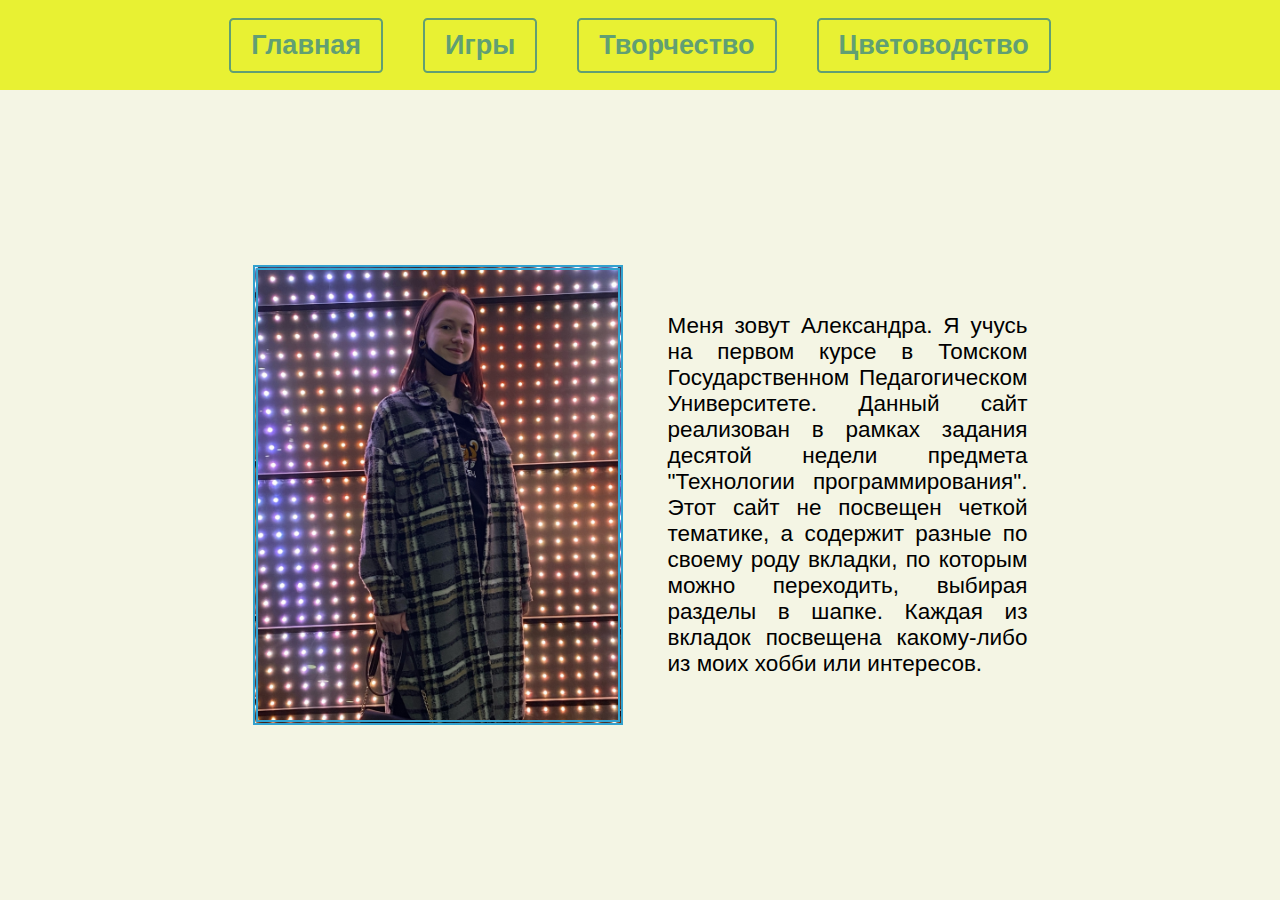
<file: index.html>
<!doctype html>
<html>
    <head>
        <meta charset="utf-8">
        <link rel="stylesheet" href="style.css">
        <title>Week 10</title>
    </head>
    <body>
        <header id="head">
            <a href="index.html" class="button"><b>Главная</b></a>
            <a href="index2.html" class="button"><b>Игры</b></a>
            <a href="index3.html" class="button"><b>Творчество</b></a>
            <a href="index4.html" class="button"><b>Цветоводство</b></a>
        </header>
        <section id="body">
                    <header id="text"><p>Меня зовут Александра. Я учусь на первом курсе в
                    Томском Государственном Педагогическом Университете. Данный сайт реализован в рамках задания десятой недели предмета "Технологии программирования".
                    Этот сайт не посвещен четкой тематике, а содержит разные по своему роду вкладки, по которым можно переходить, выбирая разделы в шапке. Каждая из вкладок посвещена какому-либо из моих хобби
                    или интересов.
                    </p></header>
                    <header id="photo"></header>
        </section>
    </body>
</html>
</file>
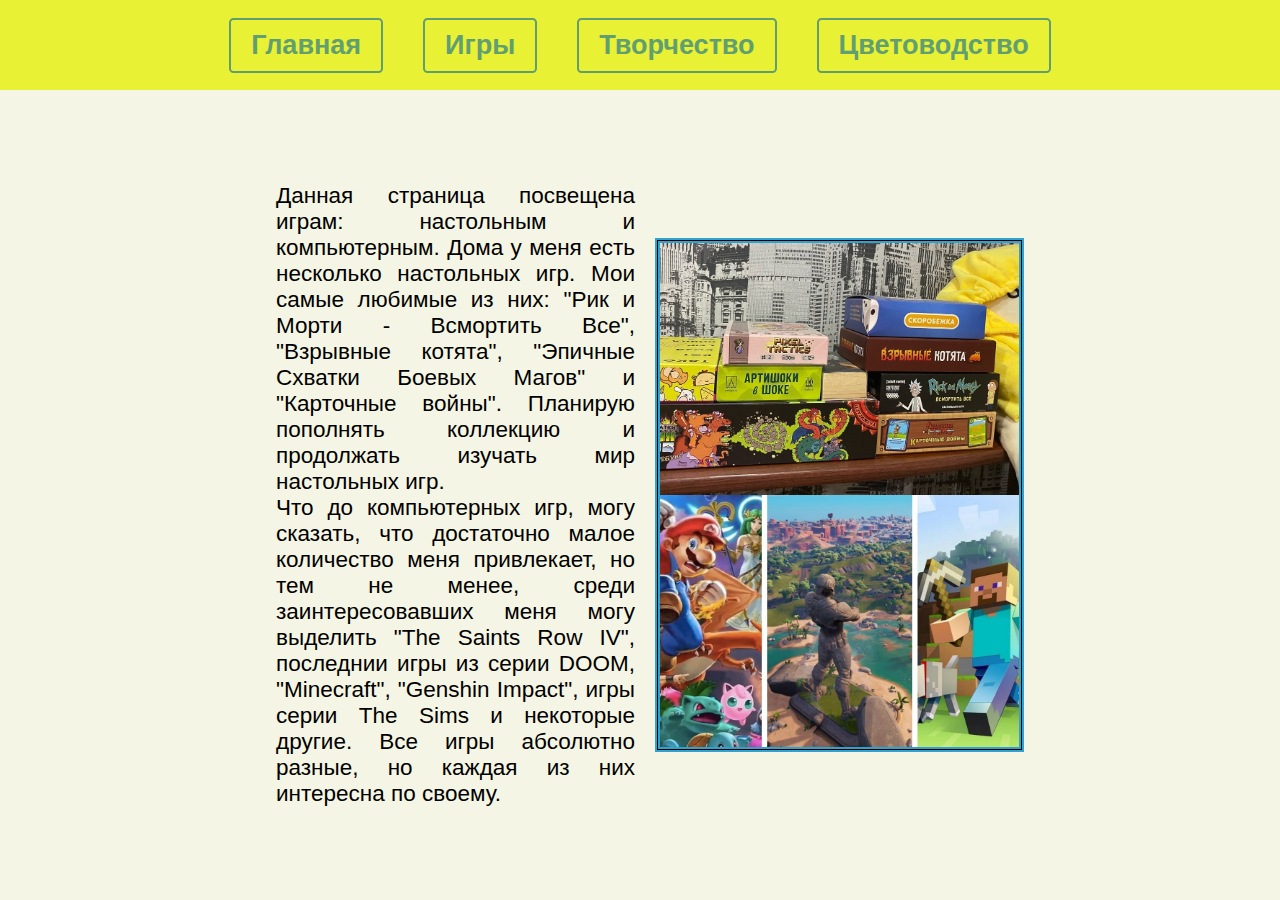
<file: index2.html>
<!doctype html>
<html>
    <head>
        <meta charset="utf-8">
        <link rel="stylesheet" href="style.css">
        <title>Week 10</title>
    </head>
    <body>
        <header id="head">
            <a href="index.html" class="button"><b>Главная</b></a>
            <a href="index2.html" class="button"><b>Игры</b></a>
            <a href="index3.html" class="button"><b>Творчество</b></a>
            <a href="index4.html" class="button"><b>Цветоводство</b></a>
        </header>
        <div id="body1">
            <section id="row1">
                <div id="photos">
                    <div id="p1">

                    </div>
                    <div id="p2">

                    </div>
                </div>
                <div id="text1"><p>Данная страница посвещена играм: настольным и компьютерным. Дома у меня есть несколько настольных игр.
                    Мои самые любимые из них: "Рик и Морти - Всмортить Все", "Взрывные котята", "Эпичные Схватки Боевых Магов" и "Карточные войны".
                     Планирую пополнять коллекцию и продолжать изучать мир настольных игр.<br>
                     Что до компьютерных игр, могу сказать, что достаточно малое количество меня привлекает, но тем не менее,
                     среди заинтересовавших меня могу выделить "The Saints Row IV", последнии игры из серии DOOM, "Minecraft", "Genshin Impact", игры серии The Sims и некоторые другие.
                     Все игры абсолютно разные, но каждая из них интересна по своему.</p></div>
            </section>
        </div>
    </body>
</html>
</file>
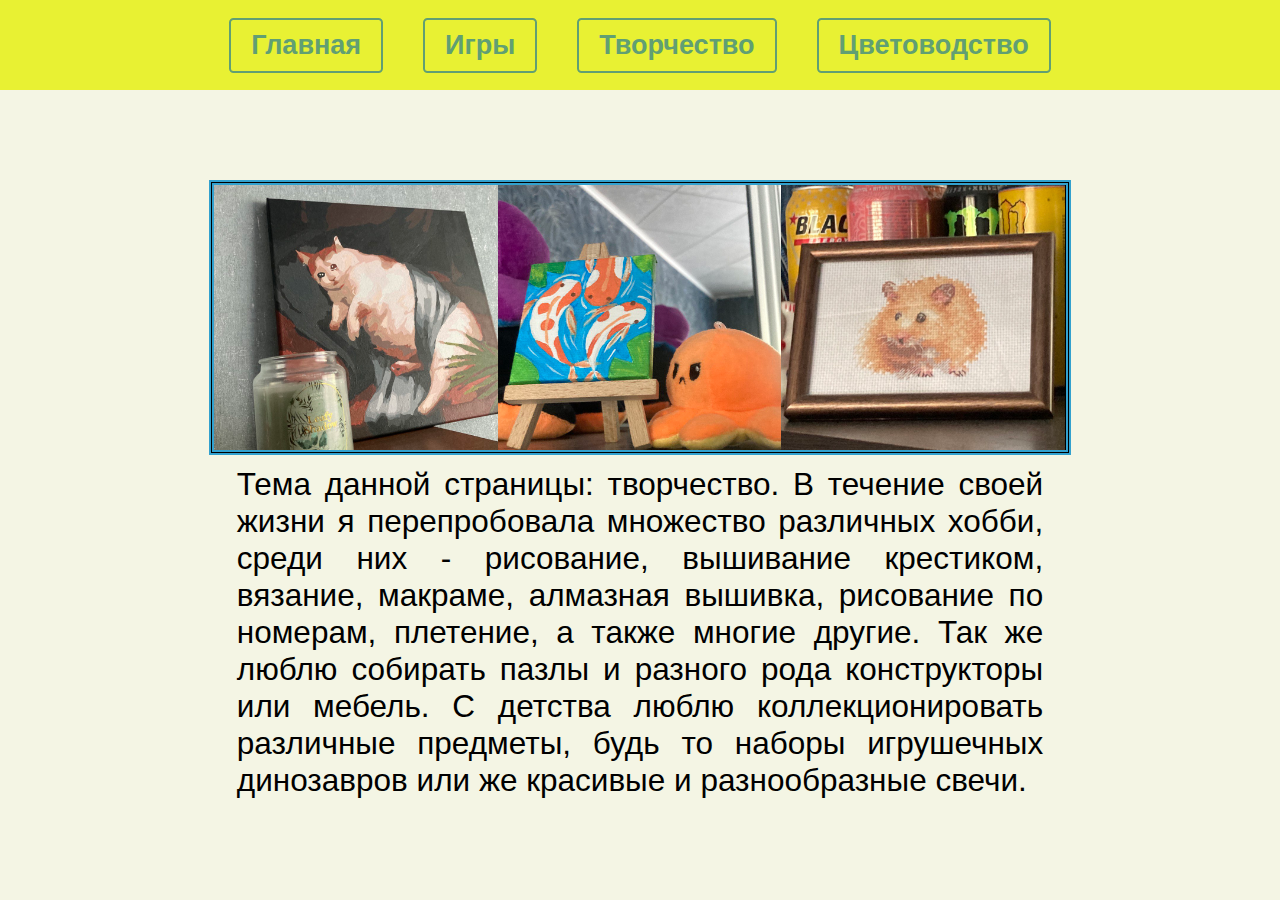
<file: index3.html>
<!doctype html>
<html>
    <head>
        <meta charset="utf-8">
        <link rel="stylesheet" href="style.css">
        <title>Week 10</title>
    </head>
    <body>
        <header id="head">
            <a href="index.html" class="button"><b>Главная</b></a>
            <a href="index2.html" class="button"><b>Игры</b></a>
            <a href="index3.html" class="button"><b>Творчество</b></a>
            <a href="index4.html" class="button"><b>Цветоводство</b></a>
        </header>
        <div id="body2">
            <section id="row2">
                <div id="photos2">
                    <div id="p11">

                    </div>
                    <div id="p22">

                    </div>
                    <div id="p33">

                    </div>
                </div>
                <div id="text2"><p>Тема данной страницы: творчество. В течение своей жизни я перепробовала множество различных хобби, среди них - рисование, вышивание крестиком,
                    вязание, макраме, алмазная вышивка, рисование по номерам, плетение, а также многие другие. Так же люблю собирать пазлы и разного рода конструкторы или мебель. С детства люблю коллекционировать
                    различные предметы, будь то наборы игрушечных динозавров или же красивые и разнообразные свечи.<br> </p></div>
            </section>
        </div>
    </body>
</html>
</file>
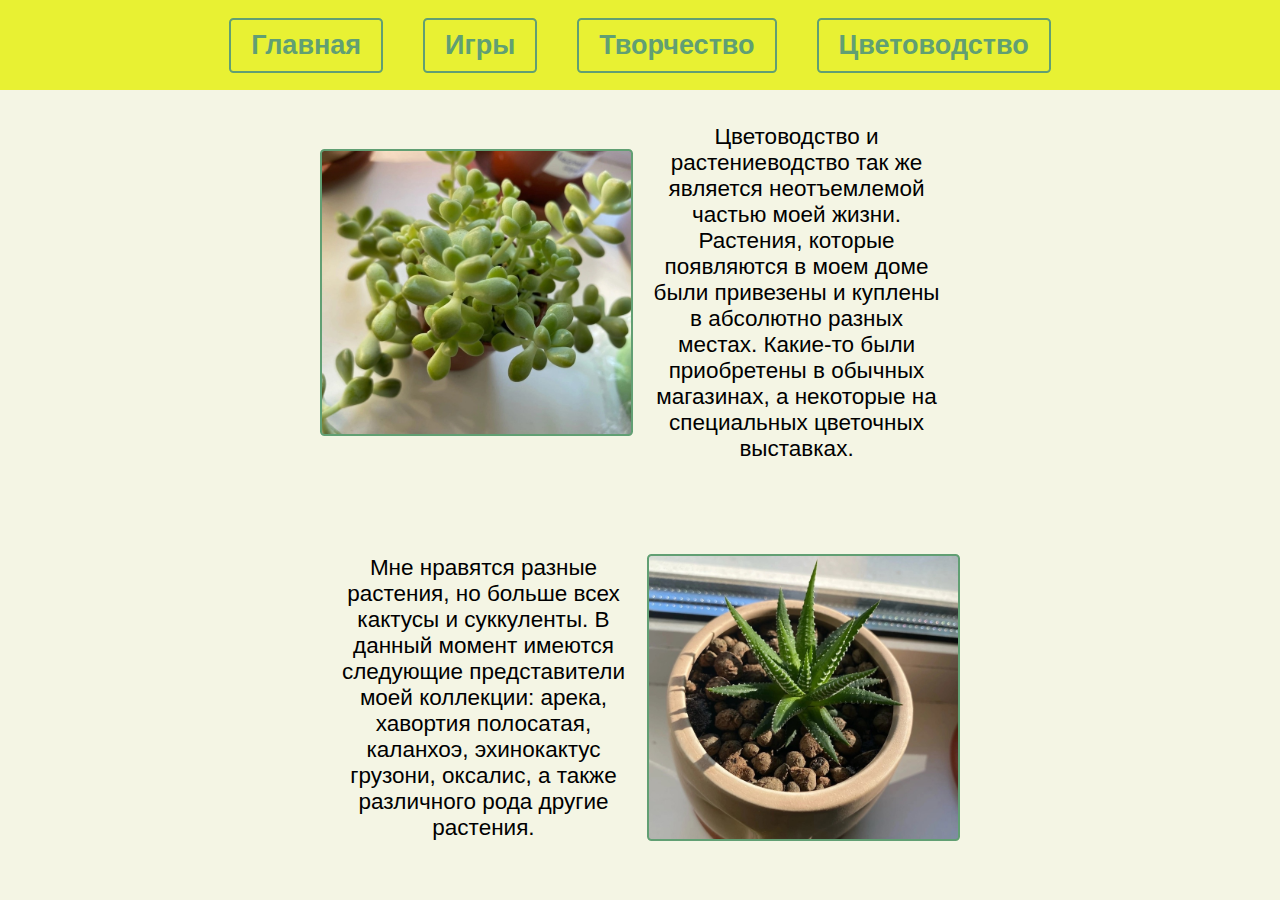
<file: index4.html>
<!doctype html>
<html>
    <head>
        <meta charset="utf-8">
        <link rel="stylesheet" href="style.css">
        <title>Week 10</title>
    </head>
    <body>
        <header id="head">
            <a href="index.html" class="button"><b>Главная</b></a>
            <a href="index2.html" class="button"><b>Игры</b></a>
            <a href="index3.html" class="button"><b>Творчество</b></a>
            <a href="index4.html" class="button"><b>Цветоводство</b></a>
        </header>
        <div id="bodyf">
            <!--<iframe width="100%" height="100%" frameborder="0" scrolling="no" marginheight="0" marginwidth="0" src="https://www.openstreetmap.org/export/embed.html?bbox=84.97549295425415%2C56.46613571970992%2C84.98287439346313%2C56.47096585898807&amp;layer=mapnik" style="border: 1px solid black"></iframe>-->
            <div id="frow1">
                <div id="flow1">

                </div>
                <div id="ftxt1"><p>Цветоводство и растениеводство так же является неотъемлемой частью моей жизни.
                    Растения, которые появляются в моем доме были привезены и куплены в абсолютно разных местах. Какие-то были приобретены в обычных магазинах, а некоторые на
                специальных цветочных выставках. </p></div>
            </div>
            <div id="frow2">
                <div id="flow2">

                </div>
                <div id="ftxt2"><p>Мне нравятся разные растения, но больше всех кактусы и суккуленты. В данный момент имеются следующие представители моей коллекции: арека, хавортия полосатая, каланхоэ,
                    эхинокактус грузони, оксалис, а также различного рода другие растения.<br> </p></div>

            </div>
        </div>
    </body>
</html>
</file>
<file: style.css>
*{
    margin:0;
    padding:0;
    font-family: Arial;
}
#head{
    display: flex;
    flex-direction: row;
    justify-content: center;
    align-items: center;
    text-align: center;
    height:10vh;
    background-color: #E8F133;
}
#head a{
    font-size: 3vh;
    margin: 20px;
    padding: 10px 20px;
    text-decoration: none;
    color: #619F73;
    border: #619F73 2px solid;
    border-radius: 0.5vh;
}

#body
{
    display: flex;
    flex-direction: row-reverse;
    align-items: center;
    justify-content: center;
    background-color: #f4f5e4;
    height: 90vh;
}



#photo
{
    background-image: url('Photo.jpg');
    height: 50vh;
    width: 40vh;
    background-size: cover;
    background-position: center;
    margin-right: 5vh;

    border: thick double #32a1ce;
}

#text
{
    display: flex;
    align-items: center;
    
    height: 50vh;
    width: 40vh;
    text-align: justify;
    font-size: 2.5vh;
}

#body1, #body2
{
    display: flex;
    flex-direction: column;
    align-items: center;
    justify-content: center;
    background-color: #f4f5e4;
    height: 90vh;
}

#row1, #row2
{
    display: flex;
    background-color: #f4f5e4;
    align-items: center;
    height: 70vh;
    width: 60%;
    margin: 20px;
}
#row1
{flex-direction: row-reverse;}

#photos, #photos2
{
    display: flex;
    flex-direction: column;
    background-color: #000;
    align-items: justify;
    width: 50%;
    height: 80%;
    border: thick double #32a1ce;
}

#text1
{
    display: flex;
    text-align: justify;
    align-items: center;
    justify-content: space-between;
    font-size: 2.5vh;

    margin: 20px;
    width: 50%;
}

#p1
{
    background-image: url("p1.jpg");
    background-size: cover;
    background-position: center;
    height: 50%;
    width: 100%;
}
#p2
{
    background-image: url("p2.jpg");
    background-size: cover;
    background-position: center;
    height: 50%;
    width: 100%;
}

#row2
{
    flex-direction: column;
    width: 70%;
}

#photos2
{
    width: 95%;
    height: 50%;
    flex-direction: row;
}
#text2
{
    display: flex;
    text-align: justify;
    align-items: center;
    justify-content: space-between;
    font-size: 3.5vh;

    height: 50%;
    margin: 20px;
    width: 90%;
}

#p11, #p22, #p33
{
    background-size: cover;
    background-position: center;
    width: 33.3%;
}
#p11{ background-image: url("1.jpg"); }
#p22{ background-image: url("2.jpg"); }
#p33{ background-image: url("3.jpg"); }


#bodyf
{
    display: flex;
    flex-direction: column;
    align-items: center;
    background-color: #f4f5e4;
    height: 90vh;
}

#frow1
{
    display: flex;
    background-color: #f4f5e4;
    align-items: center;
    height: 45vh;
    width: 50%;
}

#frow2
{
    display: flex;
    flex-direction: row-reverse;
    background-color: #f4f5e4;
    align-items: center;
    height: 45vh;
    width: 50%;
}

#flow1, #flow2
{
    background-size: cover;
    background-position: center;
    width: 70%;
    height: 70%;
    border: #619F73 2px solid;
    border-radius: 0.5vh;
}

#flow1 { background-image: url("fl1.jpg"); }
#flow2 { background-image: url("fl2.jpg"); }

#ftxt1, #ftxt2
{
    display: flex;
    text-align: center;
    align-items: center;
    justify-content: space-between;
    font-size: 2.5vh;

    height: 50%;
    margin: 20px;
    width: 65%;
}
</file>
